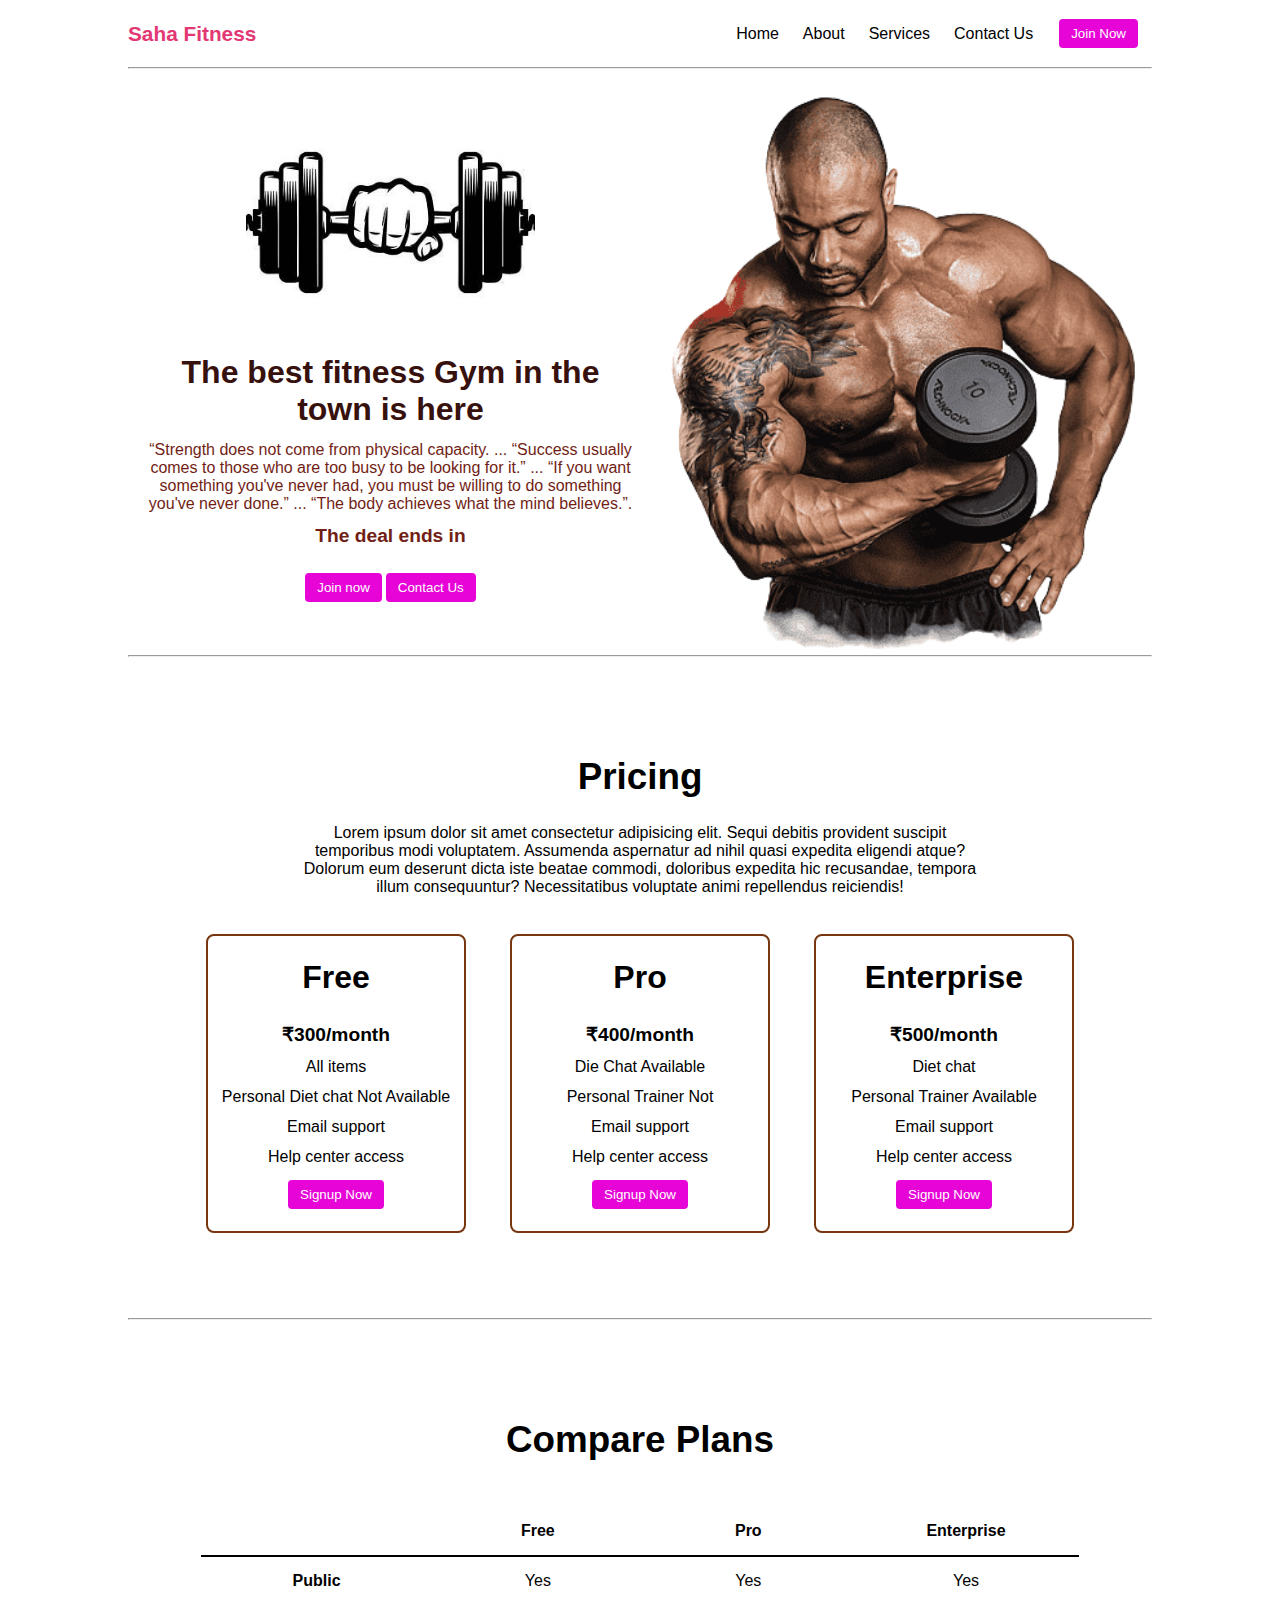
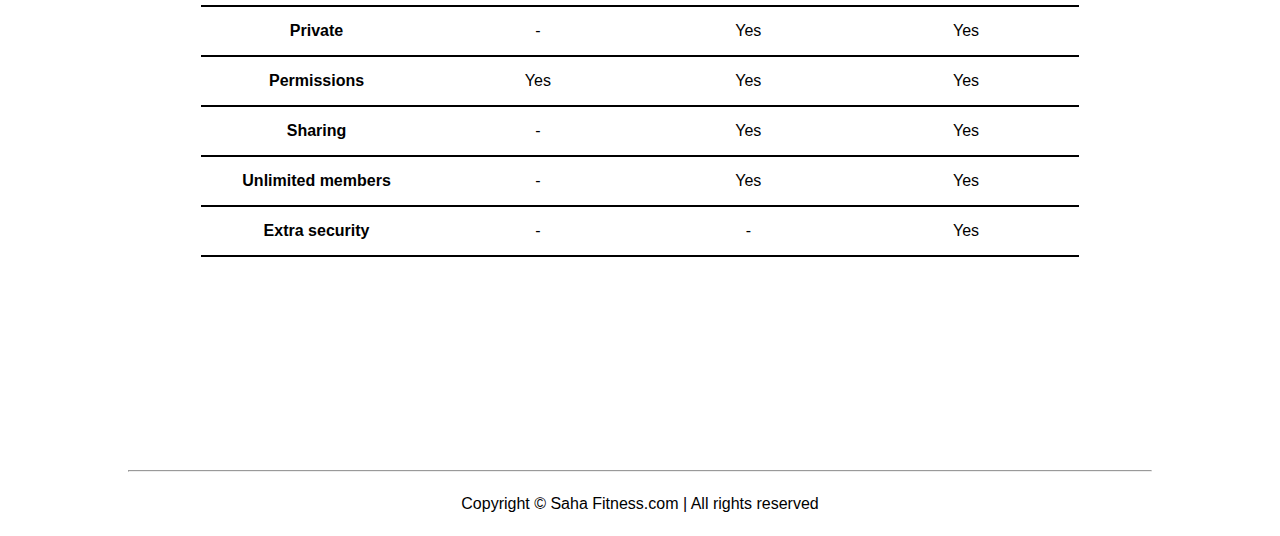
<file: Intern Task/Landing Page/index.html>
<!DOCTYPE html>
<html lang="en">

<head>
    <meta charset="UTF-8">
    <meta http-equiv="X-UA-Compatible" content="IE=edge">
    <meta name="viewport" content="width=device-width, initial-scale=1.0">
    <title>Saha fitness - The best fitness gym in the town</title>
    <link rel="stylesheet" href="style.css">
    <script src="timer.js"></script>
    <link rel="stylesheet" href="utils.css">
</head>

<body class='overflow-x-hidden'>
    <div class="container mx-auto">
        <header>
            <nav class="flex justify-between">
                <div class="logo font-bold flex items-center text-blue">Saha Fitness</div>
                <ul class="navbar flex items-center">
                    <li>Home</a></li>
                    <li>About</a></li>
                    <li>Services</li>
                    <li>Contact Us</li>
                    <li><button class="btn" ><a >Join Now</a></button></li>
                </ul>
            </nav>
            <hr>
        </header>
        <main class="min-h-screen">
            <section class="section1">
                <div class="flex">
                    <div class="topleft flex flex-col justify-center px-2">
                        <div class=" text-center">
                            <img class="dumbellimg" src="dumbell.png" alt="">
                        </div>
                        <h1 class="my-1 text-center">The best fitness Gym in the town is here</h1>
                        <p class=" text-center">“Strength does not come from physical capacity. ...
                            “Success usually comes to those who are too busy to be looking for it.” ...
                            “If you want something you've never had, you must be willing to do something you've never done.” ...
                            “The body achieves what the mind believes.”.</p>
                            <!-- Display the countdown timer in an element -->
                            <p class="deal text-center">The deal ends in <span id="demo"></span></p>
                            <div class="buttons">
                                <button class="btn">Join now</button>
                                <button class="btn">Contact Us</button>
                            </div>
                    </div>
                    <div class="topright flex justify-center">
                        <img class="gymimg" src="gym.png" alt="">
                    </div>
                </div>
            </section>
            <hr>
            <section class="section2">
                <h1 class="text-center my-2">Pricing</h1>
                <p class="my-2">Lorem ipsum dolor sit amet consectetur adipisicing elit. Sequi debitis provident
                    suscipit temporibus modi voluptatem. Assumenda aspernatur ad nihil quasi expedita eligendi atque?
                    Dolorum eum deserunt dicta iste beatae commodi, doloribus expedita hic recusandae, tempora illum
                    consequuntur? Necessitatibus voluptate animi repellendus reiciendis!</p>
                <div class="boxes flex justify-center">
                    <div class="box">
                        <h2>Free</h2>
                        <ul>
                            <li class="highlighted">₹300/month</li>
                            <li>All items</li>
                            <li>Personal Diet chat Not Available</li>
                            <li>Email support</li>
                            <li>Help center access</li>
                            <li><button class="btn">Signup Now</button></li>
                        </ul>
                    </div>
                    <div class="box">
                        <h2>Pro</h2>
                        <ul>
                            <li class="highlighted">₹400/month</li>
                            <li>Die Chat Available</li>
                            <li>Personal Trainer Not</li>
                            <li>Email support</li>
                            <li>Help center access</li>
                            <li><button class="btn">Signup Now</button></li>
                        </ul>
                    </div>
                    <div class="box">
                        <h2>Enterprise</h2>
                        <ul>
                            <li class="highlighted">₹500/month</li>
                            <li>Diet chat</li>
                            <li>Personal Trainer Available</li>
                            <li>Email support</li>
                            <li>Help center access</li>
                            <li><button class="btn">Signup Now</button></li>
                        </ul>
                    </div>

                </div>
            </section>
            <hr>
            <section class="section3">
                <h1 class="text-center my-2">Compare Plans</h1>
                <div class="container plantable">
                    <table class="table text-center">
                      <thead>
                        <tr>
                          <th></th><th>Free</th>
                          <th>Pro</th>
                          <th>Enterprise</th>
                        </tr>
                      </thead>
                      <tbody>
                        <tr>
                          <th scope="row" class="text-start">Public</th>
                          <td>Yes</svg></td>
                          <td>Yes</svg></td>
                          <td>Yes</svg></td>
                        </tr>
                        <tr>
                          <th scope="row" class="text-start">Private</th>
                          <td>-</td>
                          <td>Yes</svg></td>
                          <td>Yes</svg></td>
                        </tr>
                      </tbody>
              
                      <tbody>
                        <tr>
                          <th scope="row" class="text-start">Permissions</th>
                          <td>Yes</svg></td>
                          <td>Yes</svg></td>
                          <td>Yes</svg></td>
                        </tr>
                        <tr>
                          <th scope="row" class="text-start">Sharing</th>
                          <td>-</td>
                          <td>Yes</svg></td>
                          <td>Yes</svg></td>
                        </tr>
                        <tr>
                          <th scope="row" class="text-start">Unlimited members</th>
                          <td>-</td>
                          <td>Yes</svg></td>
                          <td>Yes</svg></td>
                        </tr>
                        <tr>
                          <th scope="row" class="text-start">Extra security</th>
                          <td>-</td>
                          <td>-</td>
                          <td>Yes</svg></td>
                        </tr>
                      </tbody>
                    </table>
            </section>
            <hr>
        </main>
        <footer>
            Copyright &copy; Saha Fitness.com | All rights reserved
        </footer>

    </div>
</body>

</html>
</file>
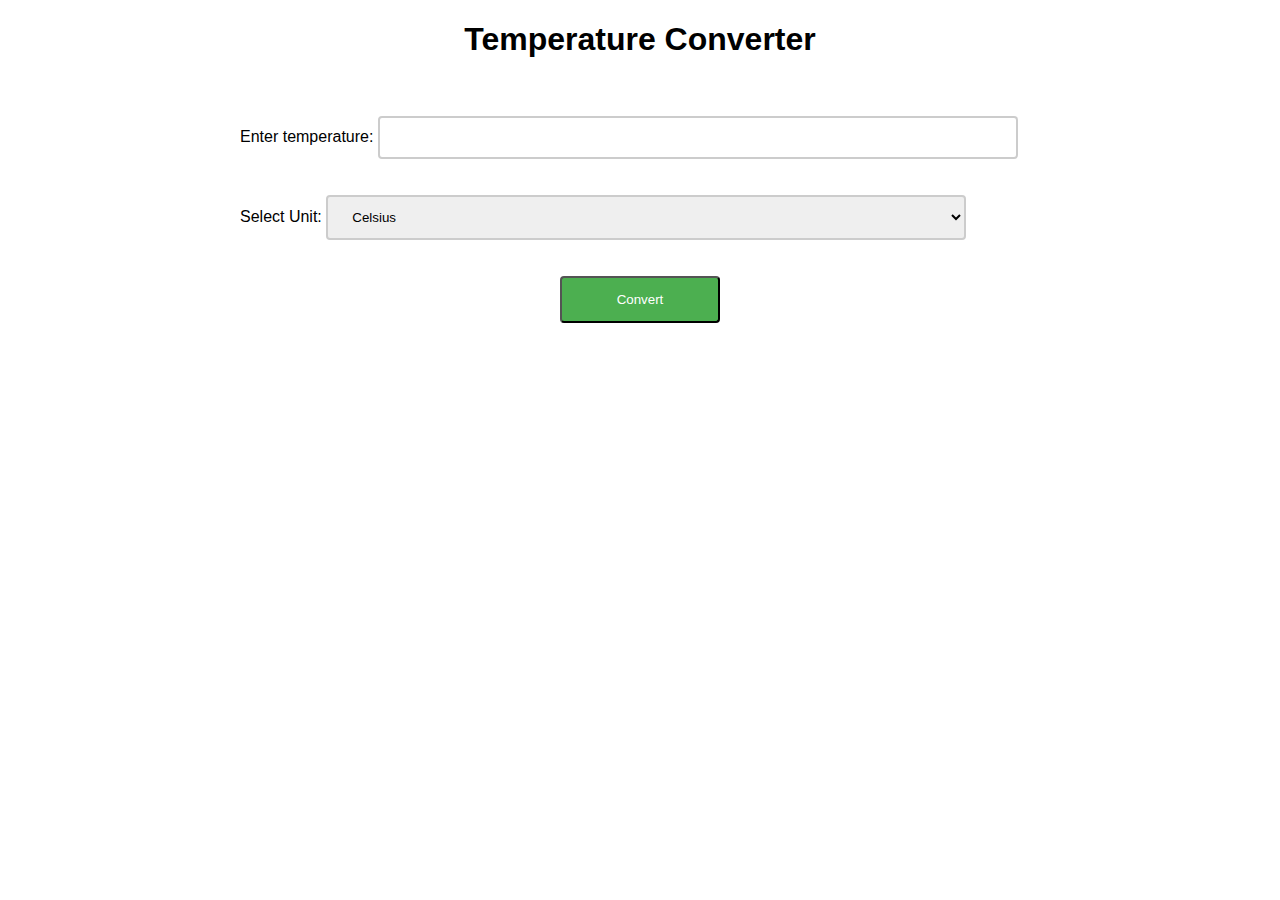
<file: Intern Task/Temperature Converter/index.html>
<!DOCTYPE html>
<html>
  <head>
    <title>Temperature Converter</title>
    <link rel="stylesheet" href="index.css">
  </head>
  <body>
    <div class="container">
      <h1>Temperature Converter</h1>
      <form>
        <div class="form-group">
          <label for="temperature">Enter temperature:</label>
          <input type="text" class="form-control" id="temperature" name="temperature">
        </div>
        <div class="form-group">
          <label for="unit-selector">Select Unit:</label>
          <select class="form-control" id="unit-selector" name="unit-selector">
            <option value="celsius">Celsius</option>
            <option value="fahrenheit">Fahrenheit</option>
            <option value="kelvin">Kelvin</option>
          </select>
        </div>
        <button type="button" class="btn btn-primary" id="convert-button">Convert</button>
      </form>
      <p id="result"></p>
    </div>
    <script src="script.js"></script>
  </body>
</html>
</file>
<file: Intern Task/Landing Page/style.css>
*{
    margin: 0;
    padding: 0;
}



.container{
    max-width: 80vw;
    font-family: 'Ubuntu', sans-serif;
}

.navbar{
    display: flex;
    height: 67px;
}
.navbar li{
    list-style: none;
    margin: 0 12px;
}

.topleft{
    width: 50%;
}

.topright{ 
    width: 50%;
}

.section1{
   max-height: 100vh; 
   color: #711e15;
}

.section1 h1{
    color: #37110d;
    font-size: 2rem;
}

.logo{
    font-size: 1.3rem;
}

.dumbellimg{
    width: 289px;
}

.topright .gymimg{
    width: 466px;
}

.section2{
    padding: 73px;
}

.section2 h1{
    font-size: 2.3rem;
}

.section2 p{
    padding: 0 8vw;
    text-align: center;
}

.box{
    padding: 8px 0;
    margin: 12px 22px;
    min-width: 20vw;
    border: 2px solid rgb(120, 54, 16);
    border-radius: 8px;
    text-align: center;
}

.box h2{
    font-size: 2rem;
    padding: 15px 0;
}

.highlighted{
    font-size: 1.2rem;
    font-weight: bolder;
}

.box ul{
    list-style-type: none;
}

.box ul li{
   margin: 12px 2px;
}

.plantable{
    display: flex;
    justify-content: center;
    align-items: center;
}

.section3 table{
    width: 100%;
    margin-bottom: 140px;
    margin-top: 20px;
    border-collapse: collapse;
}

.section3 table th{ 
    width: 23vw; 
    border-bottom: 2px solid black;
    padding: 15px 0;
} 

.section3 table td{   
    border-bottom: 2px solid black; 
} 
 

.section3 h1{
    font-size: 2.3rem;
}

.section3{
    padding: 73px;
}

footer{
    padding: 23px;
    text-align: center;
}
.buttons{
    display: flex;
    justify-content: center;
    align-items: center;
    margin: 12px;
}

.deal{
    font-size: 1.2rem;
    font-weight: bolder;
    margin: 12px 0;
}
</file>
<file: Intern Task/Landing Page/utils.css>
.min-h-screen{
    min-height: 100vh;
}

.bg-red{
    background-color: rgb(232, 10, 91);
}

.mx-auto{
    margin-left: auto;
    margin-right: auto;
}

.flex{
    display: flex;
}

.items-center{
    align-items: center;
}

.justify-between{
    justify-content: space-between;
}

.justify-center{
    justify-content: center;
}

.flex-col{
    flex-direction: column;
}

.font-bold{
    font-weight: bolder;
}

.my-1{
    margin-top: 13px;
    margin-bottom: 13px;
}

.my-2{
    margin-top: 26px;
    margin-bottom: 26px;
}

.px-2{
    padding-left: 13px;
    padding-right: 13px;
}

.text-blue{
    color: rgb(227, 56, 116);;
}

.btn{
    padding:7px 12px;
    border: 2px solid white;
    border-radius: 6px;
    cursor: pointer;
    color: white;
    background-color: rgb(231, 4, 215);;
}

.overflow-x-hidden{
    overflow-x: hidden;
}

.text-center{
    text-align: center;
}
</file>
<file: Intern Task/Temperature Converter/index.css>
body {
    font-family: Arial, sans-serif;
  }
  
  .container {
    max-width: 800px;
    margin: 0 auto;
  }
  
  h1 {
    text-align: center;
    margin-bottom: 50px;
  }
  
  form {
    display: flex;
    flex-wrap: wrap;
    justify-content: center;
  }
  
  .form-group {
    width: 100%;
    margin-bottom: 20px;
  }
  
  .form-control {
    width: 80%;
    padding: 12px 20px;
    margin: 8px 0;
    box-sizing: border-box;
    border: 2px solid #ccc;
    border-radius: 4px;
  }
  
  .btn {
    width: 20%;
    padding: 14px 20px;
    margin: 8px 0;
    border-radius: 4px;
    cursor: pointer;
  }
  
  .btn-primary {
    background-color: #4CAF50;
    color: white;
  }
  
  #result {
    text-align: center;
    margin-top: 50px;
    font-size: larger;
  }
</file>
